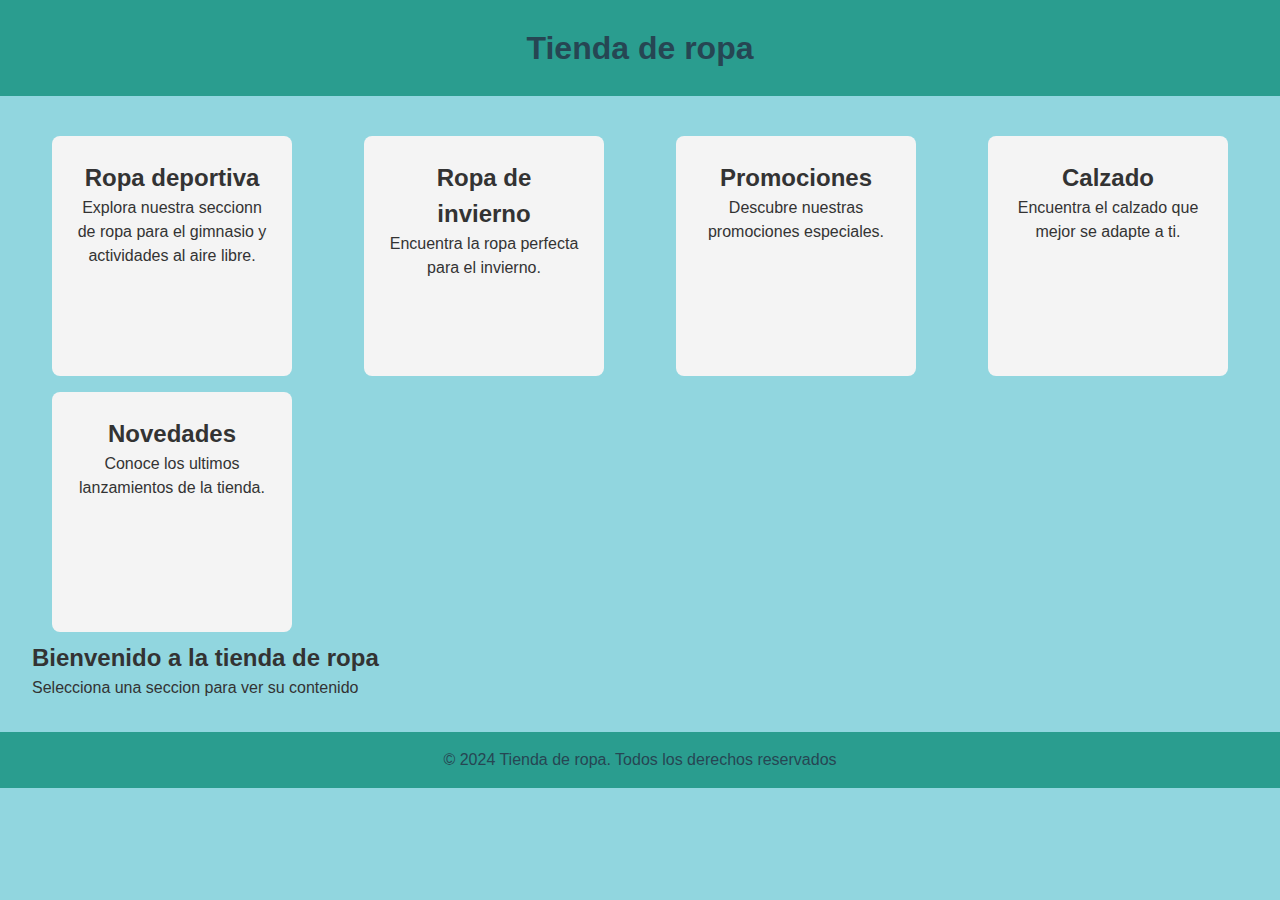
<file: 10-12-24/index.html>
<!DOCTYPE html>
<html lang="en">
<head>
    <meta charset="UTF-8">
    <meta name="viewport" content="width=device-width, initial-scale=1.0">
    <link rel="stylesheet" href="estilos/style.css">
    <title>Tienda de ropa</title>
</head>
<body>
    <header>
        <h1 class="logo">Tienda de ropa</h1>
    </header>
    <main>
        <section class="catalogo" id="catalogo">
            <div class="categoria" data-section="deportes"="">
             <h2>Ropa deportiva</h2>
             <p>Explora nuestra seccionn de ropa para el gimnasio y actividades al aire libre.</p>
            </div>
            <div class="categoria" data-section="invierno">
                <h2>Ropa de invierno</h2>
                <p>Encuentra la ropa perfecta para el invierno.</p>
            </div>
            <div class="categoria" data-section=" promociones">
                <h2>Promociones</h2>
                <p>Descubre nuestras promociones especiales.</p>
            </div>
            <div class="categoria" data-section="calzado">
                <h2>Calzado</h2>
                <p>Encuentra el calzado que mejor se adapte a ti.</p>
            </div>
            <div class="categoria" data-section="novedades">
                <h2>Novedades</h2>
                <p>Conoce los ultimos lanzamientos de la tienda.</p>
            </div>
        </section>
        <section class="contenido" id="contenido">
            <h2>Bienvenido a la tienda de ropa</h2>
            <p>Selecciona una seccion para ver su contenido</p>
        </section>
    </main>
    <footer>
        <p>&copy; 2024 Tienda de ropa. Todos los derechos reservados</p>
    </footer>
    <script src="script.js"></script>
</body>
</html>
</file>
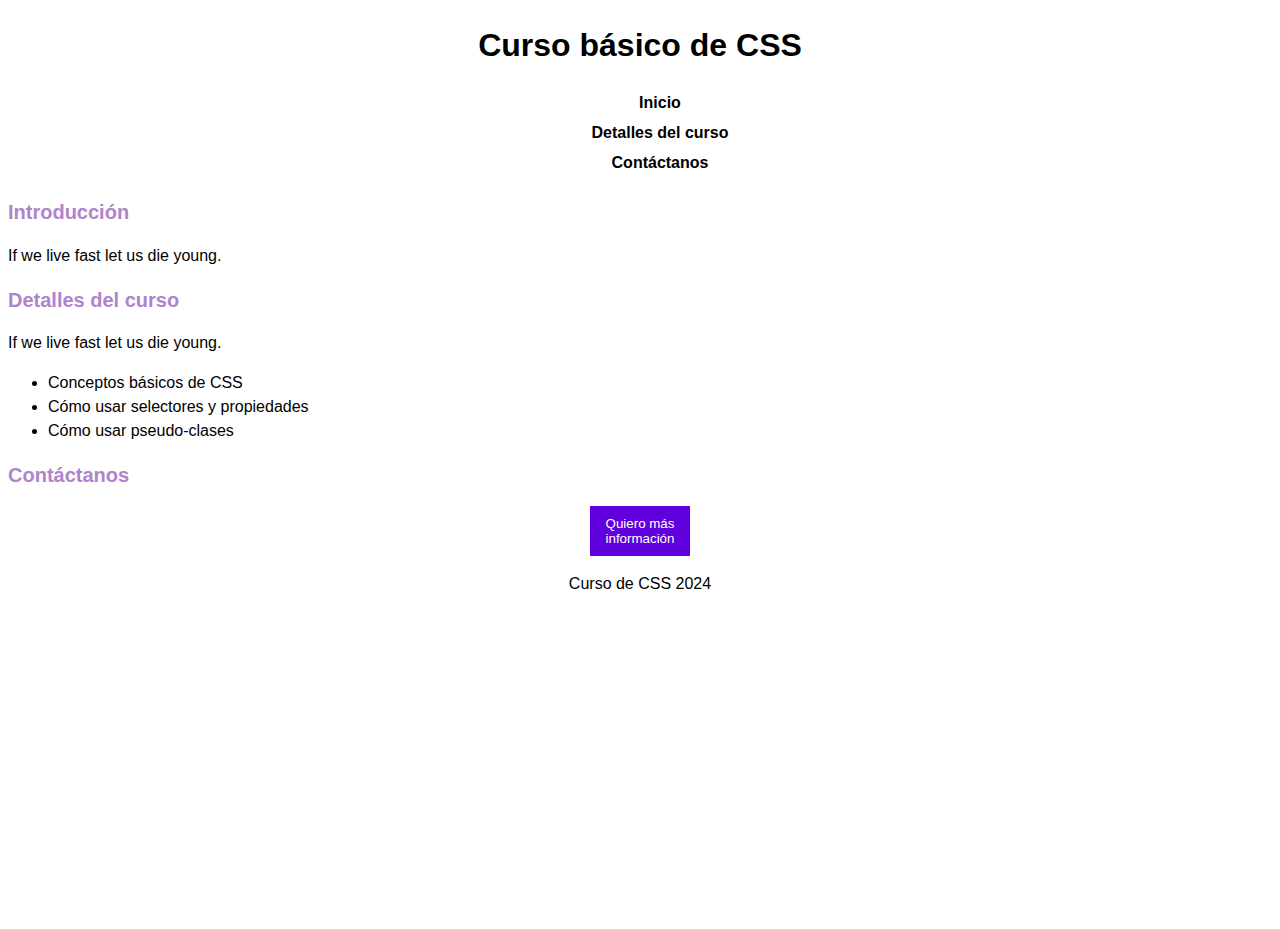
<file: 19-11-24/index.html>
<!DOCTYPE html>
<html lang="en">
<head>
    <meta charset="UTF-8">
    <meta name="viewport" content="width=device-width, initial-scale=1.0">
    <link rel="stylesheet" href="style.css">
    <title>Document</title>
</head>
<body>
    <header>
        <h1 id="titulo-principal">Curso básico de CSS</h1>
        <nav >
            <ul class="menu">
                <li><a class="enlace" href="#inicio">Inicio</a></li>
                <li><a class="enlace" 
                     href="#detalles">Detalles del curso</a></li>
                <li><a class="enlace" 
                     href="#contacto">Contáctanos</a></li>
            </ul>
        </nav>
    </header>
    <main>
        <section id="inicio">
            <h2 class="subtitulo">Introducción</h2>
            <p>If we live fast let us die young.</p>
        </section>
        <section id="detalles">
            <h2 class="subtitulo">Detalles del curso</h2>
            <p>If we live fast let us die young.</p>
            <ul>
                <li>Conceptos básicos de CSS</li>
                <li>Cómo usar selectores y propiedades</li>
                <li>Cómo usar pseudo-clases</li>
            </ul>
        </section>
        <section id="contacto" class="contacto">
            <h2 class="subtitulo">Contáctanos</h2>
            <div><button class="boton-contacto">Quiero más información</button></div>
            
        </section>
    </main>
    <footer>
        <p>Curso de CSS 2024</p>
    </footer>
</body>
</html>
</file>
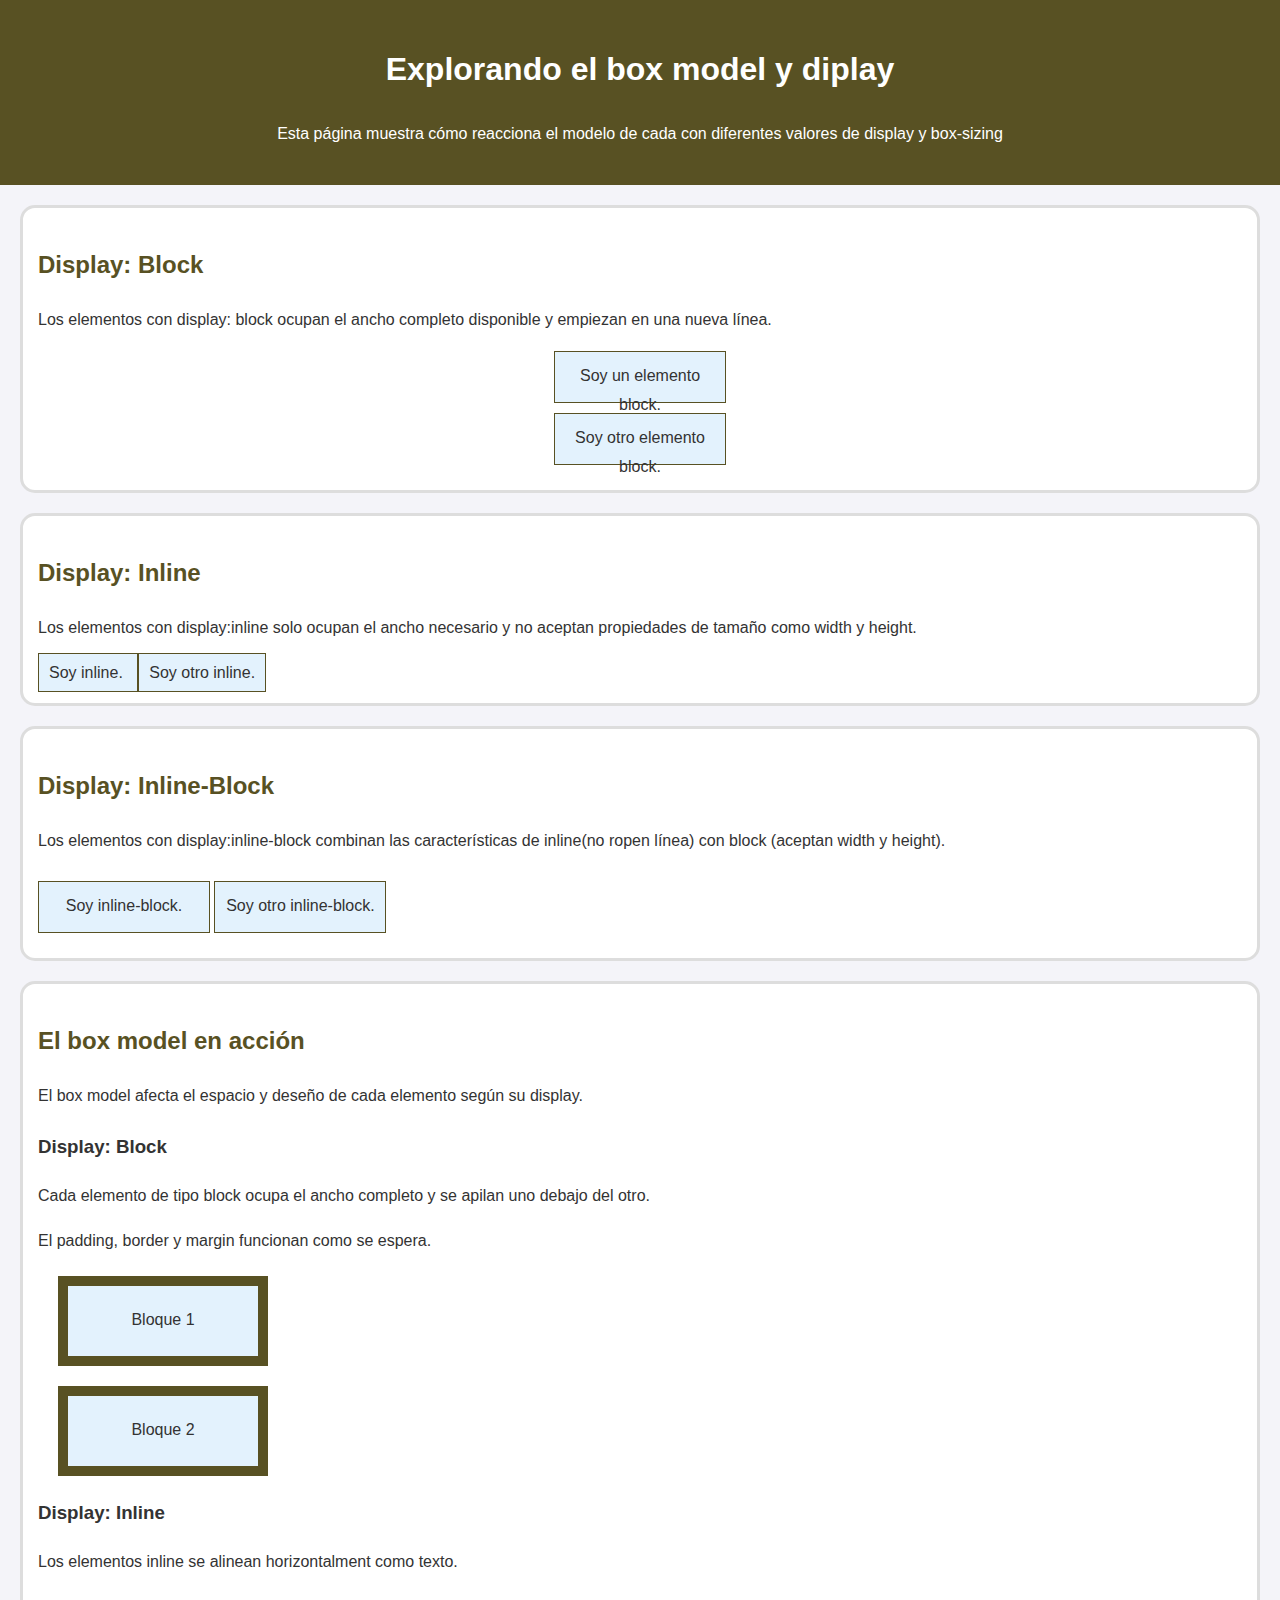
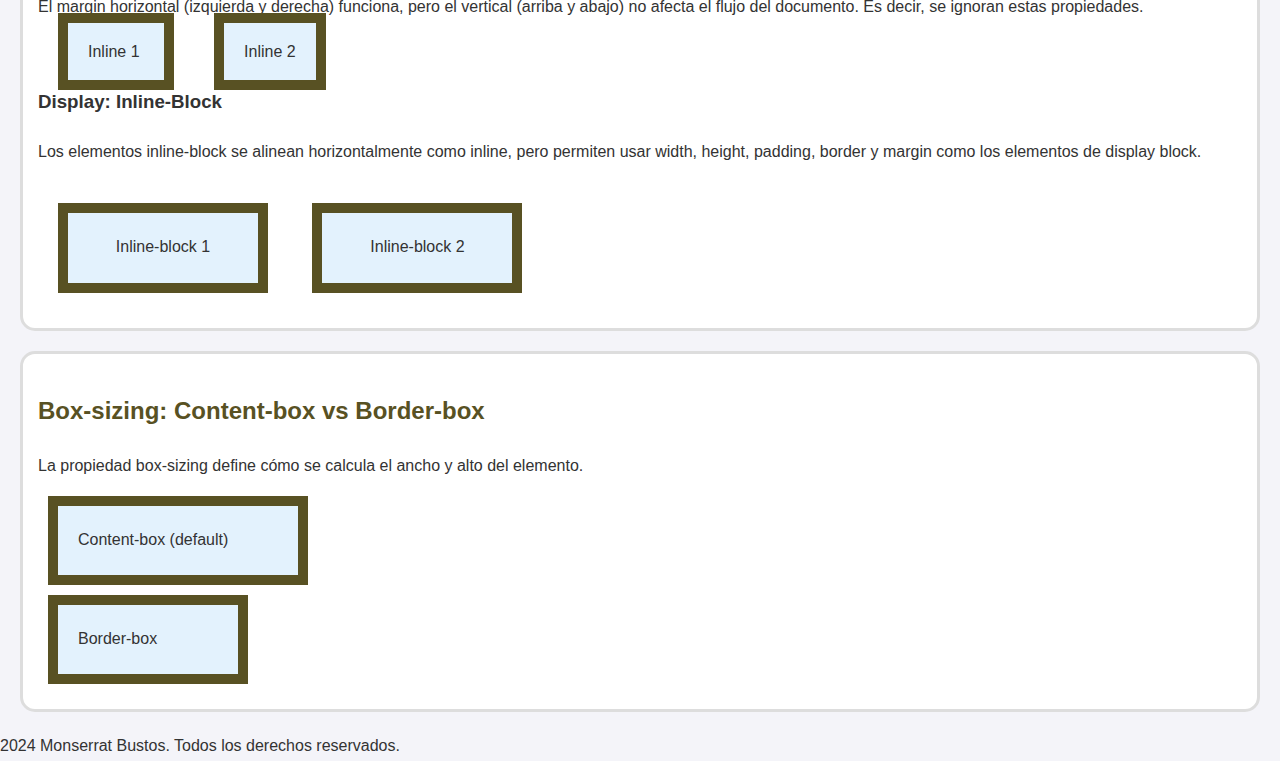
<file: 21-11-24/index.html>
<!DOCTYPE html>
<html lang="en">
<head>
    <meta charset="UTF-8">
    <meta name="viewport" content="width=device-width, initial-scale=1.0">
    <link rel="stylesheet" href="style.css">
    <title>Box Model y Display</title>
</head>
<body>
    <header>
        <h1>Explorando el box model y diplay</h1>
        <p>Esta página muestra cómo reacciona el modelo de cada con diferentes valores de display y box-sizing</p>
    </header>
    <main>
        <!-- Secciones de mi página -->
         <section>
            <h2>Display: Block</h2>
            <p>Los elementos con display: block ocupan el ancho completo disponible y empiezan en una nueva línea.</p>
            <div class="box block">
                Soy un elemento block.
            </div>
            <div class="box block">
                Soy otro elemento block.
            </div>
         </section>

         <section>
            <h2>Display: Inline</h2>
            <p>Los elementos con display:inline solo ocupan el ancho necesario y no aceptan propiedades de tamaño como width y height.</p>
            <span class="box inline">
                Soy inline.
            </span>
            <span class="box inline">
                Soy otro inline.
            </span>
         </section>

         <section>
            <h2>Display: Inline-Block</h2>
            <p>Los elementos con display:inline-block combinan las características de inline(no ropen línea) con block (aceptan width y height).</p>
            <span class="box inline-block">
                Soy inline-block.
            </span>
            <span class="box inline-block">
                Soy otro inline-block.
            </span>
         </section>

         <section>
            <h2>El box model en acción</h2>
            <p>El box model afecta el espacio y deseño de cada elemento según su display.</p>
            <div>
                <h3>Display: Block</h3>
                <p>Cada elemento de tipo block ocupa el ancho completo y se apilan uno debajo del otro.</p>
                <p>El padding, border y margin funcionan como se espera.</p>
                <div class="box block model">
                    Bloque 1
                </div>
                <div class="box block model">
                    Bloque 2
                </div>
            </div>
            <div>
                <h3>Display: Inline</h3>
                <p>Los elementos inline se alinean horizontalment como texto.</p>
                <p>El margin horizontal (izquierda y derecha) funciona, pero el vertical (arriba y abajo) no afecta el flujo del documento. Es decir, se ignoran estas propiedades.</p>
                <span class="box inline model">
                    Inline 1
                </span>
                <span class="box inline model">
                    Inline 2
                </span>
            </div>

            <div>
                <h3>Display: Inline-Block</h3>
                <p>Los elementos inline-block se alinean horizontalmente como inline, pero permiten usar width, height, padding, border y margin como los elementos de display block.</p>
                <span class="box inline-block model">
                    Inline-block 1
                </span>
                <span class="box inline-block model">
                    Inline-block 2
                </span>
            </div>
         </section>

         <section>
            <h2>Box-sizing: Content-box vs Border-box</h2>
            <p>La propiedad box-sizing define cómo se calcula el ancho y alto del elemento.</p>
            <div class="content-box">
                Content-box (default)
            </div>
            <div class="border-box">
                Border-box
            </div>
         </section>
        
    </main>
    <footer>
        2024 Monserrat Bustos. Todos los derechos reservados.
    </footer>
</body>
</html>
</file>
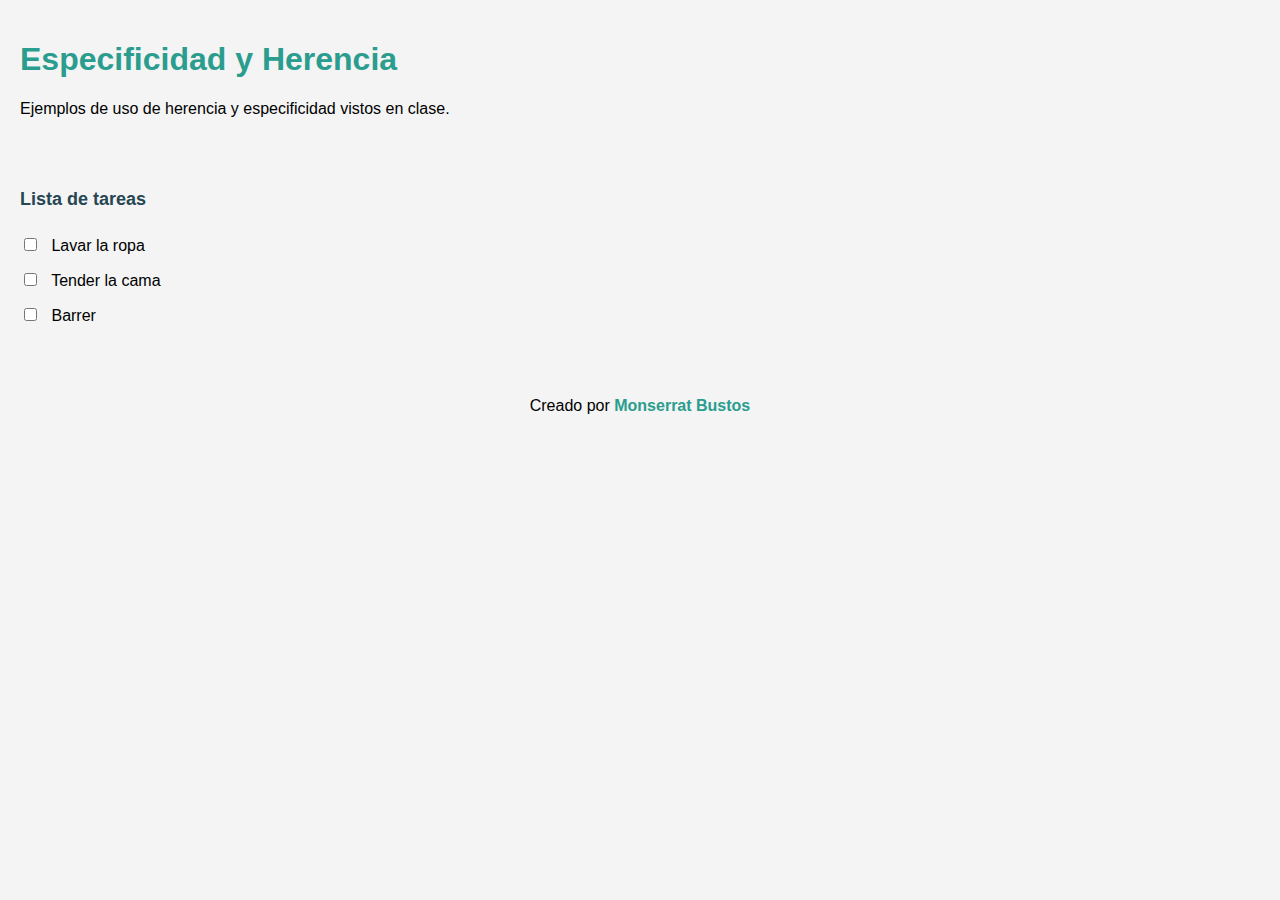
<file: 26-11-24/index.html>
<!DOCTYPE html>
<html lang="en">
<head>
    <meta charset="UTF-8">
    <meta name="viewport" content="width=device-width, initial-scale=1.0">
    <link rel="stylesheet" href="style.css">
    <title>Especificidad y Herencia</title>
</head>
<body>
    <header>
        <h1>Especificidad y Herencia</h1>
        <p>Ejemplos de uso de herencia y especificidad vistos en clase.</p>
    </header>
    <main>
        <h2 class="subtitle">Lista de tareas</h2>
        <ul class="lista-tareas">
            <li>
                <label>
                    <input type="checkbox" class="tarea-checkbox">
                    <span class="tarea-descripcion">Lavar la ropa</span>
                </label>
            </li>
            <li>
                <label>
                    <input type="checkbox" class="tarea-checkbox">
                    <span class="tarea-descripcion">Tender la cama</span>
                </label>
            </li>
            <li>
                <label>
                    <input type="checkbox" class="tarea-checkbox">
                    <span class="tarea-descripcion">Barrer</span>
                </label>
            </li>
        </ul>
    </main>
    <footer>
        <p>Creado por <span class="author">Monserrat Bustos</span></p>
    </footer>
</body>
</html>
</file>
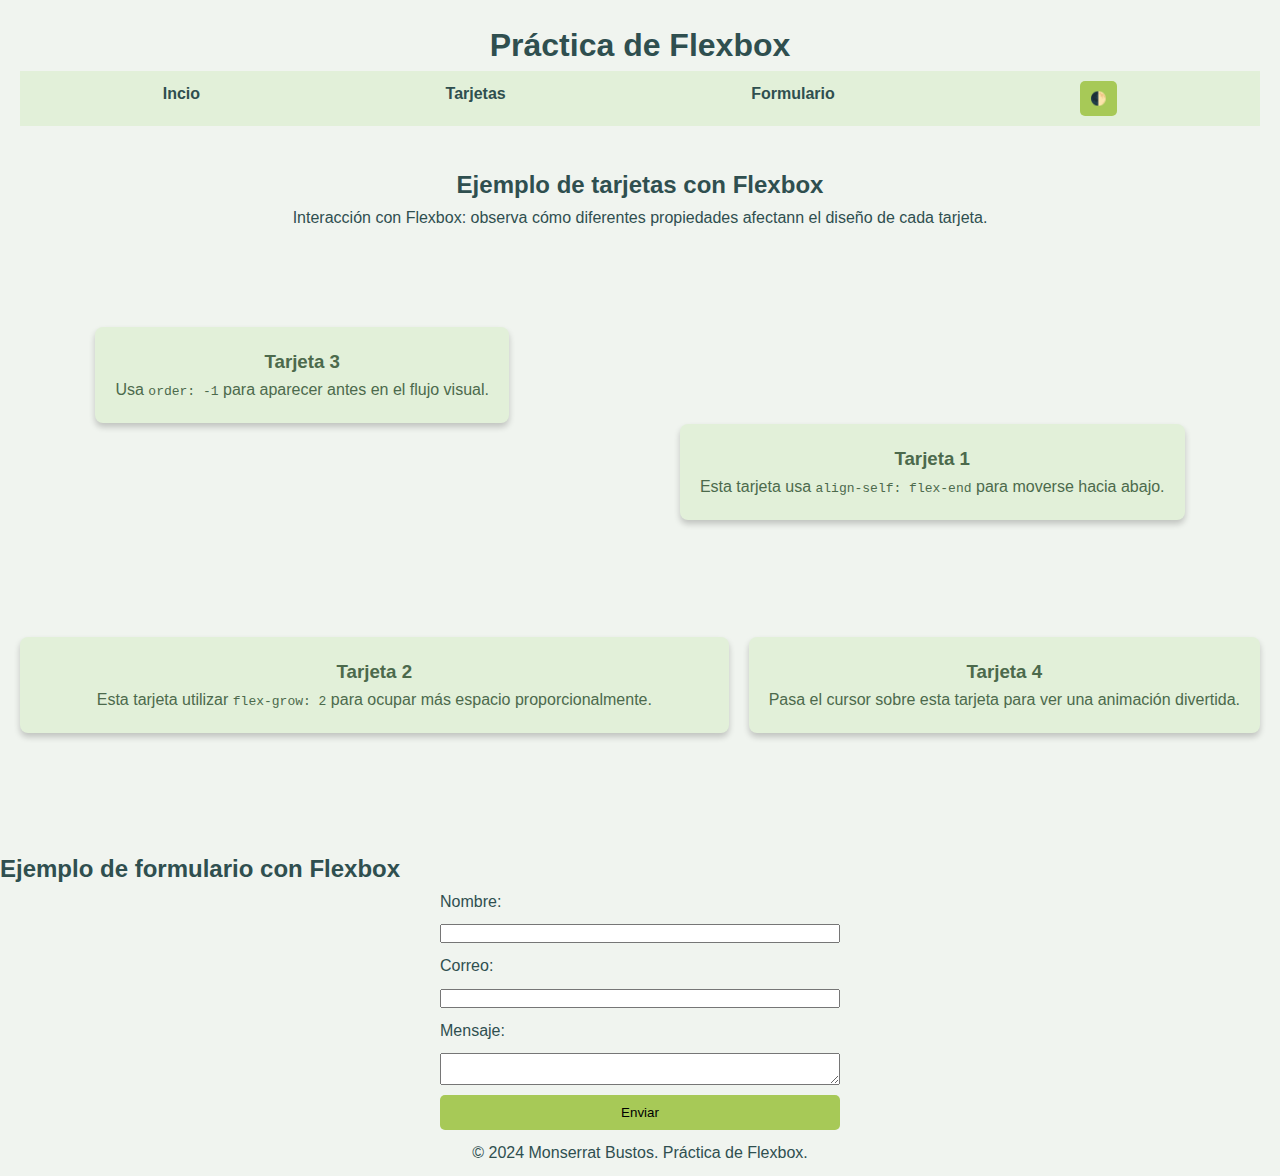
<file: 28-11-24/index.html>
<!DOCTYPE html>
<html lang="en">
<head>
    <meta charset="UTF-8">
    <meta name="viewport" content="width=device-width, initial-scale=1.0">
    <link rel="stylesheet" href="style.css">
    <title>Práctica de Flexbox</title>
</head>
<body class="tema-claro">
    <header>
        <h1>Práctica de Flexbox</h1>
        <nav aria-label="Mapa de navegación de la página">
            <ul class="navbar">
                <li><a class="nav-link" href="#">Incio</a></li>
                <li><a class="nav-link" href="#tarjetas">Tarjetas</a></li>
                <li><a class="nav-link"  href="#formulario">Formulario</a></li>
                <li>
                    <button class="boton-tema" aria-label="Cambiar tema" id="boton-tema">🌓</button>
                </li>
            </ul>
        </nav>
    </header>
    <main>
        <section class="seccion-tarjetas">
            <h2 id="tarjetas">Ejemplo de tarjetas con Flexbox</h2>
            <p>Interacción con Flexbox: observa cómo diferentes propiedades afectann el diseño de cada tarjeta.</p>
            <div class="contenedor-tarjetas">
                <article class="card">
                    <h3>Tarjeta 1</h3>
                    <p>Esta tarjeta usa <code>align-self: flex-end</code> para moverse hacia abajo.</p>
                </article>

                <article class="card especial">
                    <h3>Tarjeta 2</h3>
                    <p>Esta tarjeta utilizar <code>flex-grow: 2</code> para ocupar más espacio proporcionalmente.</p>
                </article>

                <article class="card">
                    <h3>Tarjeta 3</h3>
                    <p>Usa <code>order: -1</code> para aparecer antes en el flujo visual.</p>
                </article>

                <article class="card carta-hover">
                    <h3>Tarjeta 4</h3>
                    <p>Pasa el cursor sobre esta tarjeta para ver una animación divertida.</p>
                </article>
            </div>
        </section>
        <section>
            <h2 id="formulario">Ejemplo de formulario con Flexbox</h2>
            <form>
                <label for="nombre">Nombre:</label>
                <input type="text">

                <label for="correo">Correo:</label>
                <input type="email">

                <label for="mensaje">Mensaje:</label>
                <textarea></textarea>

                <button type="submit">Enviar</button>
            </form>
        </section>
    </main>
    <footer>
        <p>&copy; 2024 Monserrat Bustos. Práctica de Flexbox.</p>
    </footer>
    <script src="script.js"></script>
</body>
</html>
</file>
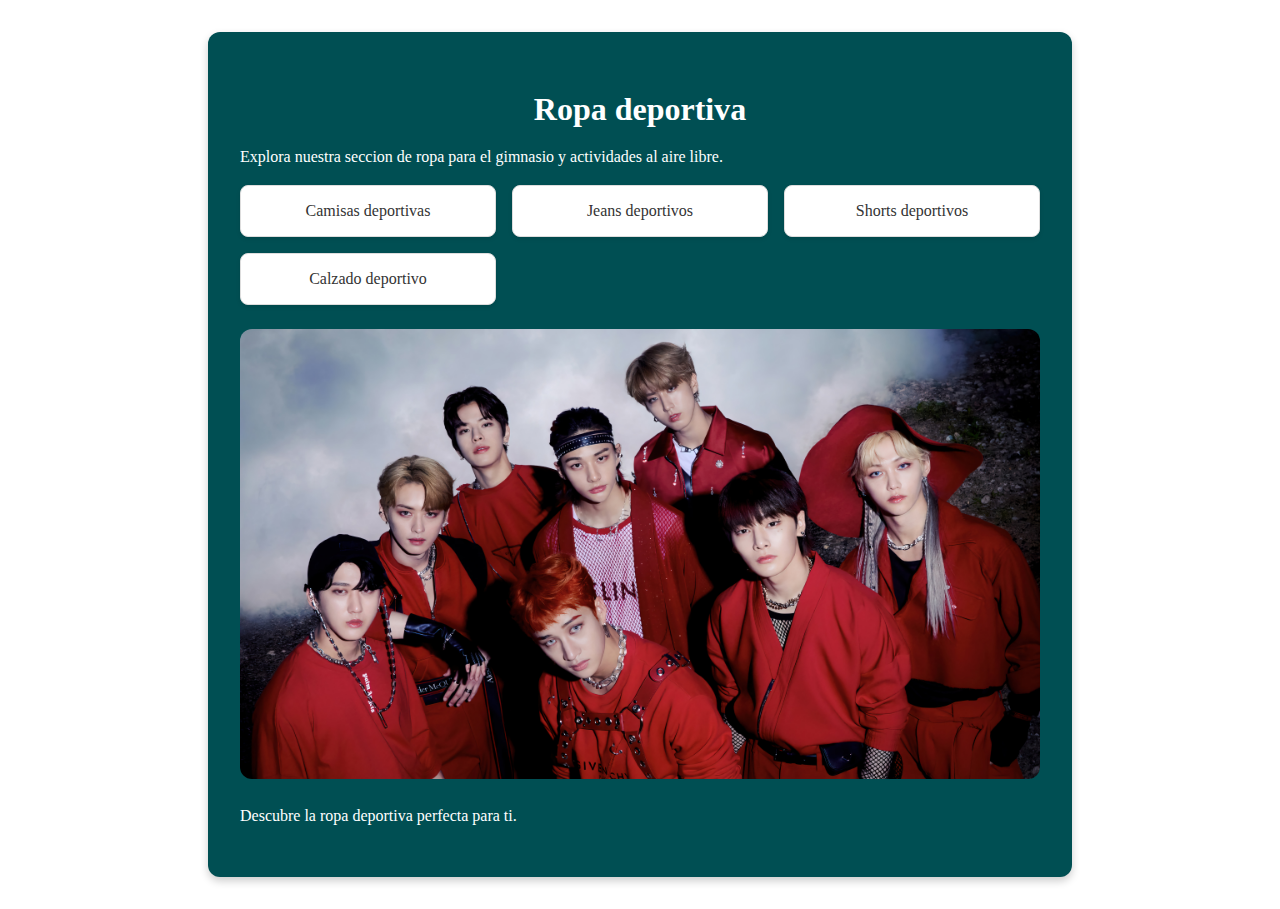
<file: 10-12-24/deportes.html>
<!DOCTYPE html>
<html lang="en">
<head>
    <meta charset="UTF-8">
    <meta name="viewport" content="width=device-width, initial-scale=1.0">
    <link rel="stylesheet" href="estilos/deportes.css">
    <title>Deportes</title>
</head>
<body>
    <section class="deportes">
        <h2>Ropa deportiva</h2>
        <p>Explora nuestra seccion de ropa para el gimnasio y actividades al aire libre.</p>
        <ul>
            <li>Camisas deportivas</li>
            <li>Jeans deportivos</li>
            <li>Shorts deportivos</li>
            <li>Calzado deportivo</li>
        </ul>
        <img src="skz.jpg" alt="Ropa deportiva">
        <p>Descubre la ropa deportiva perfecta para ti.</p>
    </section>
</body>
</html>
</file>
<file: 10-12-24/estilos/style.css>
/*Variables globales*/
:root{
    --color-primario: #2a9d8f;
    --color-secundario: #264653;
    --color-background: #91d6df;
    --color-texto: #333;
    --color-categoria: #f4f4f4;
    --color-hover: #264653;
}

/*Estilos generales*/
*{
    margin: 0;
    padding: 0;
    box-sizing: border-box;
}

body{
    font-family: Arial, Helvetica, sans-serif;
    line-height: 1.5;
    color: var(--color-texto);
    background-color: var(--color-background);
}

header{
    background-color: var(--color-primario);
    color: var(--color-secundario);
    text-align: center;
    padding: 1.5rem 0;
    margin-bottom: 1rem;
}

.logo{
    font-size: 2rem;
    font-weight: bold;
}

main{
    padding: 1.5rem;
}

footer{
    background-color: var(--color-primario);
    color: var(--color-secundario);
    text-align: center;
    padding: 1rem 0;
}

.catalogo{
    display: grid;
    grid-template-columns: repeat(4 , 1fr);
    gap: 1rem;
    align-items: center;
    justify-items: center;
}   

.categoria{
    width: 15rem;
    height: 15rem;
    padding: 1.5rem;
    border-radius: .5rem;
    text-align: center;
    background-color: var(--color-categoria);
    transition: background-color 0.3s;
    animation: aparecer 0.3s ease-in-out forwards;
    overflow: hidden auto;
}                            

.categoria:hover{
    background-color: var(--color-hover);
}

.contenido{
    padding: .5rem;
}

@keyframes aparcer {
    to {
        trsnsform: translateY(50px); /*Poscicion iniicial*/
        opacity: 0;
    }
    to{
        transform: translateY(0); /*Posicion final*/
        opacity: 1;
    }
}

@media screen and (max-width: 1070px) {
    .catalogo{
        grid-template-columns: repeat(3 , 1fr);
        gap: 1.2rem;
    }
}

@media screen and (max-width: 790px) {
    .catalogo{
        grid-template-columns: repeat(2 , 1fr);
        gap: 1rem;
    }
}

@media screen and (max-width: 530px) {
    .catalogo{
        grid-template-columns: repeat(1 , 1fr);
        gap: 1rem;
    }
}
</file>
<file: 19-11-24/style.css>
body{
    background-color: white;
    color: black;
    font-family: Arial, Helvetica, sans-serif; /*Tipografia*/
    line-height: 1.5; /*controla la altura de cada linea de texto para mejorar la legitibilad*/
    min-height: 100vh;
}

header{
    background-color:white; 
    color: black;
    text-align: center;
    /* Text-aling solo funciona en elemento en bloque porque afecta al contenido dentro del bloque. No funciona en elementos en linea porque estos ocupan solo el espacio necesario para su contenido. */
}

h2{
    font-size: 20px;
    color: #B084CC;
}

h3{
    font-size: 20px;
    color: #B084CC;
}

footer{
    background-color: white;
    color: black;
    text-align: center;
}

.menu{
    list-style: none;
}

.enlace{
    text-decoration: none;
    color: black;
    font-weight: bold;
    height: 30px;
    display: flex;
    justify-content: center;
}

.enlace:hover{
    color: #B084CC;
    text-decoration: underline;
}

.boton-contacto{
    background-color: #5f00dd;
    color:#FFF;
    width: 100px;
    height: 50px;
    border: none;
}

.boton-contacto:hover{
    background-color: #dd008e;
    color: #000;
}

.boton-contacto:active{
    background-color: #00ddd1;
    color: #000;
}

.contacto div{
    text-align: center;
}

#titulo-principal{
    text-decoration: none;
    color: black;
    justify-content: center;
    /*utilizar los selectores de id con mucho cuidado.
    Los id tienen una mayor especificidad en css, lo que puede causar problemas.*/
}
</file>
<file: 21-11-24/style.css>
/* Variables de css */
/* -Son valores reutilizables definidos mediante la sintaxis "--nombre-variable".
   -Permiten centralizar la gestión de estilos, facilitando el mantenimiento y los cambios globales.
   -Se pueden usar en cualquier parte del CSS mediante la función var(--nombre-variable).
 */

 /* Selector :root */
 /* - :root es una pseudo-clase que selecciona el elemento raíz del documento (html).
    - Es útil para declarar variables globales que afecten a toda la página.
    - También puedes declarar variables en otros selectores como clases, ID o elementos específicos para limitar el alcance. */

    :root{
        --color-primario : #585123;
        --color-background:  #f4f4f9;
        --color-acentos: #e3f2fd;
        --color-bordes:#ddd;
        --color-texto: #333;
        --color-secundario: #fff;
    }
    
    /* Reset básico */
    
    body{
        font-family: Arial, Helvetica, sans-serif;
        margin: 0;
        padding: 0;
        background-color: var(--color-background);
        color: var(--color-texto);
        line-height: 1.8;
    
    }
    
    header{
        text-align: center;
        background-color: var(--color-primario);
        color: var(--color-secundario);
        padding: 20px;
    }
    
    section{
        /* Los valores para la propiedad border son tres separados cada uno por un espacio:
        el primero es el grosor del borde
        el segundo es el tipo de estilo del borde
        el tercero es el color */
        border: 3px solid var(--color-bordes); 
        background-color: var(--color-secundario);
        border-radius: 15px;
        padding: 15px;
        margin: 20px;
    }
    
    h2{
        color: var(--color-primario)
    }
    
    .box{
        background-color: var(--color-acentos);
        border: 1px solid var(--color-primario);
        margin: 10px auto;
        /* El valor auto en la propiedad de margin hace que el navegador calcule
        automáticamente el espacio necesario para centrar un elemento dentro de su contendedor padre,
        siempre que el elemento tenga un ancho definido. Esta manera de centar los elementos sólo aplica de manera
        horizontal.*/
        padding: 10px;
        text-align: center;
    }
    
    .block{
        display: block;
        width: 150px;
        height: 30px;
    }
    
    .inline{
        display: inline;
        width: 150px;
        height: 30px;
        /* width y height son ignorados porque los elementos inline no respetan esta propiedad. */
    }
    
    .inline-block{
        display: inline-block;
        width: 150px;
        height: 30px;
       
    }
    
    .model{
        padding: 20px;
        border: 10px solid var(--color-primario);
        margin: 20px;
    }
    
    .content-box{
        box-sizing: content-box;
        margin: 10px;
        padding: 20px;
        border: 10px solid var(--color-primario);
        background-color: var(--color-acentos);
        width: 200px;
    }
    
    .border-box{
        box-sizing: border-box;
        margin: 10px;
        padding: 20px;
        border: 10px solid var(--color-primario);
        background-color: var(--color-acentos);
        width: 200px;
    }
</file>
<file: 28-11-24/style.css>
/* Variables globales */
:root{
    /* Tema claro */
    --claro-color-primario: #F0F4EF;
    --claro-texto-primario: #2F4F4F;
    --claro-color-secundario: #E2F0D9;
    --claro-texto-secundario: #4C6A4C;
    --claro-color-acento: #A7C957;
    --claro-color-hover: #88B04B;

    /* Tema oscuro */
    --oscuro-color-primario: #1B263B;
    --oscuro-texto-primario: #EAF0F1;
    --oscuro-color-secundario: #3A506B;
    --oscuro-texto-secundario: #B0C4DE;
    --oscuro-color-acento: #5BC0EB;
    --oscuro-color-hover: #8AC4E3;
}

/* USO DE VARIABLES SEGÚN EL TEMA */
body.tema-claro{
    --color-primario: var(--claro-color-primario);
    --texto-primario: var(--claro-texto-primario);
    --color-secundario: var(--claro-color-secundario);
    --texto-secundario: var(--claro-texto-secundario);
    --color-acento: var(--claro-color-acento);
    --color-hover: var(--claro-color-hover);
}

body.tema-oscuro{
    --color-primario: var(--oscuro-color-primario);
    --texto-primario: var(--oscuro-texto-primario);
    --color-secundario: var(--oscuro-color-secundario);
    --texto-secundario: var(--oscuro-texto-secundario);
    --color-acento: var(--oscuro-color-acento);
    --color-hover: var(--oscuro-color-hover);
}

*{
    margin: 0;
    padding: 0;
    box-sizing: border-box;
}

body{
    font-family: Arial, Helvetica, sans-serif;
    background-color: var(--color-primario);
    color: var(--texto-primario);
    line-height: 1.6;
    transition: background-color 0.3s, color 0.3s;
}

header{
    text-align: center;
    padding: 20px;
}

footer{
    text-align: center;
    padding: 10px;
}

.navbar{
    display: flex;
    justify-content: space-around;
    list-style: none;
    padding: 10px 20px;
    background-color: var(--color-secundario);
}

.nav-link, .boton-tema{
 text-decoration: none;
 color: var(--texto-primario);
 font-weight: bold;
 cursor: pointer;
 transition: color 0.3s;
}

.nav-link:hover , .boton-tema:hover{
    color: var(--color-hover);
}

/* CARTAS */

.seccion-tarjetas{
    text-align: center;
    padding: 20px;
}

.contenedor-tarjetas{
    display: flex;
    flex-wrap: wrap;
    flex-direction: row;
    height: 600px;
    justify-content: space-around;
    align-items: center;
    gap: 20px;
}

.card{
    background-color: var(--color-secundario);
    color: var(--texto-secundario);
    border-radius: 8px;
    padding: 20px;
    text-align: center;
    box-shadow: 0 4px 6px rgba(0, 0, 0, 0.2);
    transition: transform 0.3s, background-color 0.3s;
}

.card:hover{
    transform: scale(1.05);
    background-color: var(--color-hover);
}

.especial{
    /* flex-grow: 0; Cuando nosotros no indicamos un valor directo con flex-grow, el valor por defecto en todos los items es 0*/
    flex-grow: 2; /*Ocupa más espacio proporcionalmente*/
}

.carta-hover:hover{
    transform: rotate(30deg) scale(1.1);
}

.card:nth-child(1){
    align-self: flex-end;
}

.card:nth-child(3){
    order: -1;
}

/* FORMULARIO */

form{
    display: flex;
    flex-direction: column;
    gap: 10px;
    width: 400px;
    margin: 0 auto;
}

button{
    background-color: var(--color-acento);
    border: none;
    border-radius: 5px;
    padding: 10px;
    cursor: pointer;
}

button:hover{
    background-color: var(--color-hover);
}
</file>
<file: 10-12-24/estilos/deportes.css>
/* deportes.css */

/* Variables específicas para deportes */
:root {
    --deportes-primary-color: #004f53;
    --deportes-bg-light: #f4faff;
    --deportes-border-color: #ddd;
    --deportes-text-color: #333;
}

/* Estilos específicos para la sección de deportes */
.deportes {
    background-color: var(--deportes-bg-light);
    color: var(--deportes-text-color);
    background: var(--deportes-primary-color);
    color: #fff;
    padding: 2rem;
    margin: 2rem auto;
    border-radius: 12px;
    box-shadow: 0 4px 8px rgba(0, 0, 0, 0.2);
    max-width: 800px;
}


.deportes h2 {
    text-align: center;
    font-size: 2rem;
    margin-bottom: 1rem;
}

.deportes  p {
    line-height: 1.6;
    margin: 1rem 0;
}

.deportes  ul {
    list-style: none;
    padding: 0;
    display: grid;
    grid-template-columns: repeat(auto-fit, minmax(200px, 1fr));
    gap: 1rem;
}

.deportes  ul li {
    background: #fff;
    color: var(--deportes-text-color);
    padding: 1rem;
    border: 1px solid var(--deportes-border-color);
    border-radius: 8px;
    text-align: center;
    box-shadow: 0 2px 4px rgba(0, 0, 0, 0.1);
}

.deportes  img {
    display: block;
    margin: 1.5rem auto;
    max-width: 100%;
    border-radius: 12px;
}

@media screen and (max-width: 600px) {
    .deportes  {
        padding: 1.5rem;
    }

    .deportes h2 {
        font-size: 1.5rem;
    }
}
</file>
<file: 26-11-24/style.css>
/* VARIBLES */
:root{
    --color-primario: #2a9d8f;
    --color-secundario: #264653;
    --color-background: #f4f4f4;
    --color-texto: #333;
}

/* Reset básico */


*{
    box-sizing: border-box;
}


body{
    margin: 0;
    padding: 0;
    /* Esitlos gennerales aplicados en body que se heredann a los hijos */
    font-family: Arial, Helvetica, sans-serif;
    color: var();
    background-color: var(--color-background);
}

header, main, footer{
    margin: 0;
    padding: 20px;
}

footer{
    text-align: center;
}

/* Según la propiedad de espeficidad, se va a dar mayor prioridad a el selector que proporcione mejor contexto del el elemento que quiere modificar.*/
header h1{
    color: var(--color-primario);
}


h1{
    color: blueviolet;
}

.author{
    font-weight: bold;
    color: var(--color-primario);
}

.subtitle{
    font-size: 18px;
    color: var(--color-secundario);
}

.lista-tareas{
    list-style: none;
    margin-top: 25px;
    padding: 0;
}

.lista-tareas li{
    margin-bottom: 15px;
    
}

.tarea-checkbox{
    margin-right: 10px;
    accent-color: var(--color-primario);
    cursor:pointer;
}


.tarea-checkbox:checked + .tarea-descripcion{
    text-decoration: line-through;
    font-style: italic;
    color: var(--color-secundario);
}
</file>
